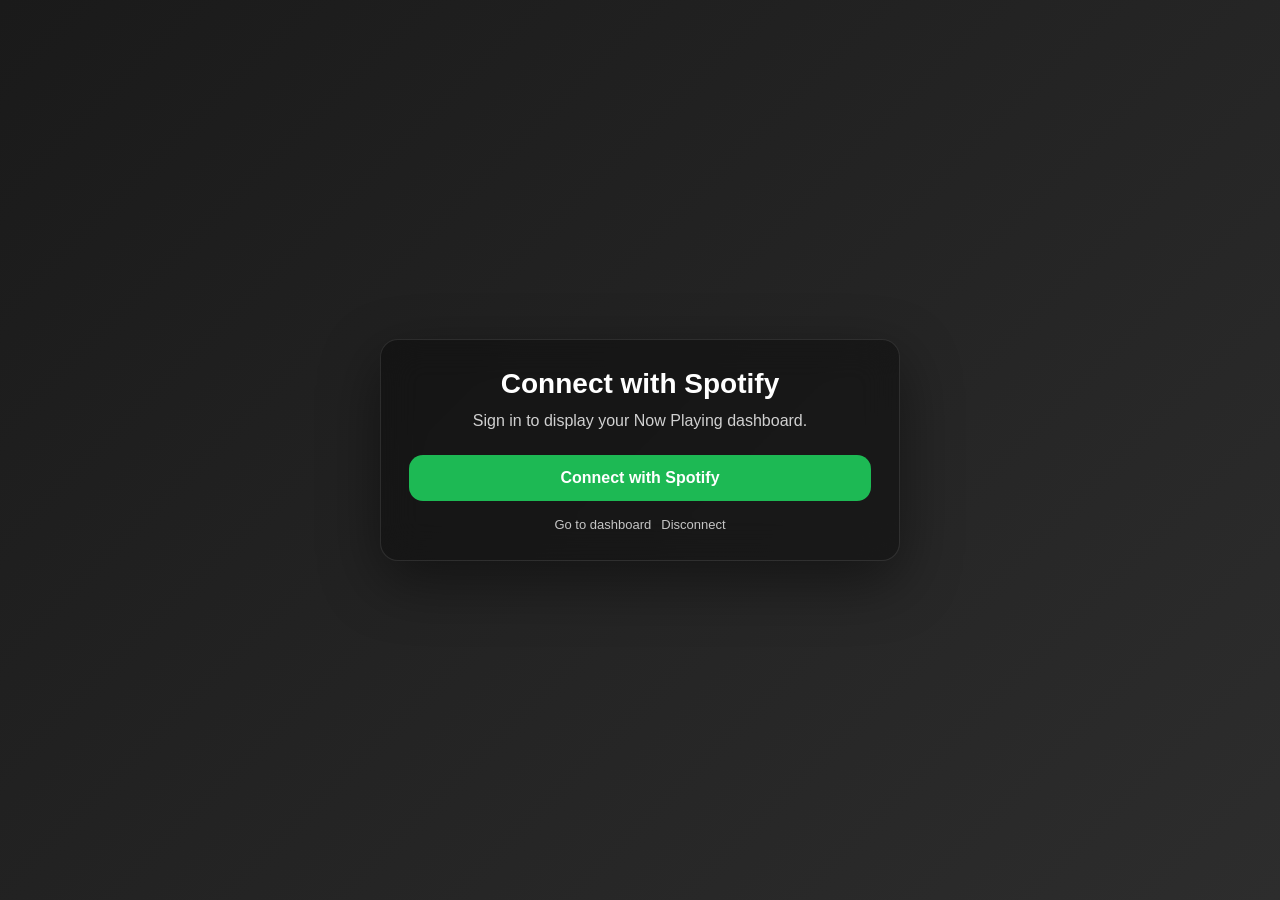
<file: public/connect.html>
<!DOCTYPE html>
<html lang="en">
  <head>
    <meta charset="UTF-8" />
    <meta name="viewport" content="width=device-width, initial-scale=1.0" />
    <title>Connect Spotify · TPS-L2</title>
    <link rel="stylesheet" href="style.css" />
    <style>
      /* Override only what we need for centering */
      body {
        display: flex;
        align-items: center;
        justify-content: center;
      }

      .connect-card {
        width: min(520px, calc(100vw - 32px));
        padding: 28px;
        border-radius: 18px;
        backdrop-filter: blur(18px);
        background: rgba(0, 0, 0, 0.35);
        border: 1px solid rgba(255, 255, 255, 0.10);
        box-shadow: 0 20px 60px rgba(0, 0, 0, 0.45);
        text-align: center;
        position: relative;
        z-index: 1; /* above background overlay */
      }

      .connect-title {
        font-size: 28px;
        font-weight: 700;
        margin: 0 0 10px;
      }

      .connect-subtitle {
        opacity: 0.8;
        margin: 0 0 22px;
        line-height: 1.4;
      }

      .connect-btn {
        display: inline-flex;
        align-items: center;
        justify-content: center;
        gap: 10px;
        width: 100%;
        padding: 14px 16px;
        border-radius: 14px;
        border: none;
        cursor: pointer;
        font-size: 16px;
        font-weight: 650;
        background: #1db954;
        color: white;
      }

      .connect-btn:hover {
        filter: brightness(1.03);
      }
      .connect-btn:active {
        transform: translateY(1px);
      }

      /* Link from a phone: for displays without a keyboard (the panel kiosk). */
      .qr {
        width: 200px;
        height: 200px;
        margin: 0 auto 14px;
        padding: 10px;
        border-radius: 14px;
        background: white;
      }

      .qr svg {
        display: block;
        width: 100%;
        height: 100%;
      }

      .qr-code {
        font-family: ui-monospace, "SF Mono", Menlo, monospace;
        font-weight: 700;
        letter-spacing: 0.08em;
      }

      .connect-or {
        margin: 18px 0;
        opacity: 0.6;
        font-size: 14px;
      }

      [hidden] {
        display: none !important;
      }

      .connect-links {
        margin-top: 16px;
        display: flex;
        gap: 10px;
        justify-content: center;
        flex-wrap: wrap;
      }

      .connect-links a {
        opacity: 0.75;
        text-decoration: none;
        font-size: 13px;
        color: inherit;
      }

      .connect-links a:hover {
        opacity: 1;
      }
    </style>
  </head>
  <body>
    <div id="background-overlay"></div>

    <div class="connect-card">
      <h1 class="connect-title">Connect with Spotify</h1>
      <p class="connect-subtitle">
        Sign in to display your Now Playing dashboard.
      </p>

      <div id="qr-block" hidden>
        <div class="qr" id="qr"></div>
        <p class="connect-subtitle">
          Scan with your phone to link this display, or go to
          <strong id="qr-url"></strong> and enter <span class="qr-code" id="qr-code"></span>
        </p>
        <div class="connect-or">or</div>
      </div>

      <button class="connect-btn" id="connect-btn">Connect with Spotify</button>

      <div class="connect-links">
        <a href="/" id="go-dashboard">Go to dashboard</a>
        <a href="#" id="logout-link">Disconnect</a>
      </div>
    </div>

    <script type="module">
      import qrcode from "https://esm.sh/qrcode-generator@1.4.4";

      const sleep = (ms) => new Promise((resolve) => setTimeout(resolve, ms));

      // Show a link code as a QR code and wait for a phone to log in with it; when the
      // code expires (or anything fails), start over with a fresh one. The first code is
      // checked every few seconds; later ones, on a display left waiting, every 15 s.
      let codesShown = 0;
      async function linkFromPhone() {
        try {
          const r = await fetch("/api/device/start", { method: "POST" });
          if (!r.ok) throw new Error(`start ${r.status}`);
          const link = await r.json();
          const qr = qrcode(0, "M");
          qr.addData(link.verification_uri);
          qr.make();
          document.getElementById("qr").innerHTML = qr.createSvgTag({ cellSize: 4, margin: 0, scalable: true });
          document.getElementById("qr-url").textContent = `${location.host}/link.html`;
          document.getElementById("qr-code").textContent = link.user_code;
          document.getElementById("qr-block").hidden = false;

          const interval = codesShown++ === 0 ? link.interval : Math.max(link.interval, 15);
          const deadline = Date.now() + link.expires_in * 1000;
          while (Date.now() < deadline) {
            await sleep(interval * 1000);
            const p = await fetch("/api/device/poll", {
              method: "POST",
              credentials: "include",
              headers: { "Content-Type": "application/json" },
              body: JSON.stringify({ device_code: link.device_code }),
            });
            if (p.status === 410) break;
            if (p.ok && (await p.json()).status === "linked") {
              window.location.href = "/";
              return;
            }
          }
        } catch {
          document.getElementById("qr-block").hidden = true;
          await sleep(10000);
        }
        linkFromPhone();
      }
      linkFromPhone();

      document.getElementById("connect-btn").addEventListener("click", () => {
        window.location.href = "/api/login";
      });

      document.getElementById("logout-link").addEventListener("click", async (e) => {
        e.preventDefault();
        try {
          await fetch("/api/logout", { method: "POST", credentials: "include" });
        } catch {}
      });
    </script>
  </body>
</html>
</file>
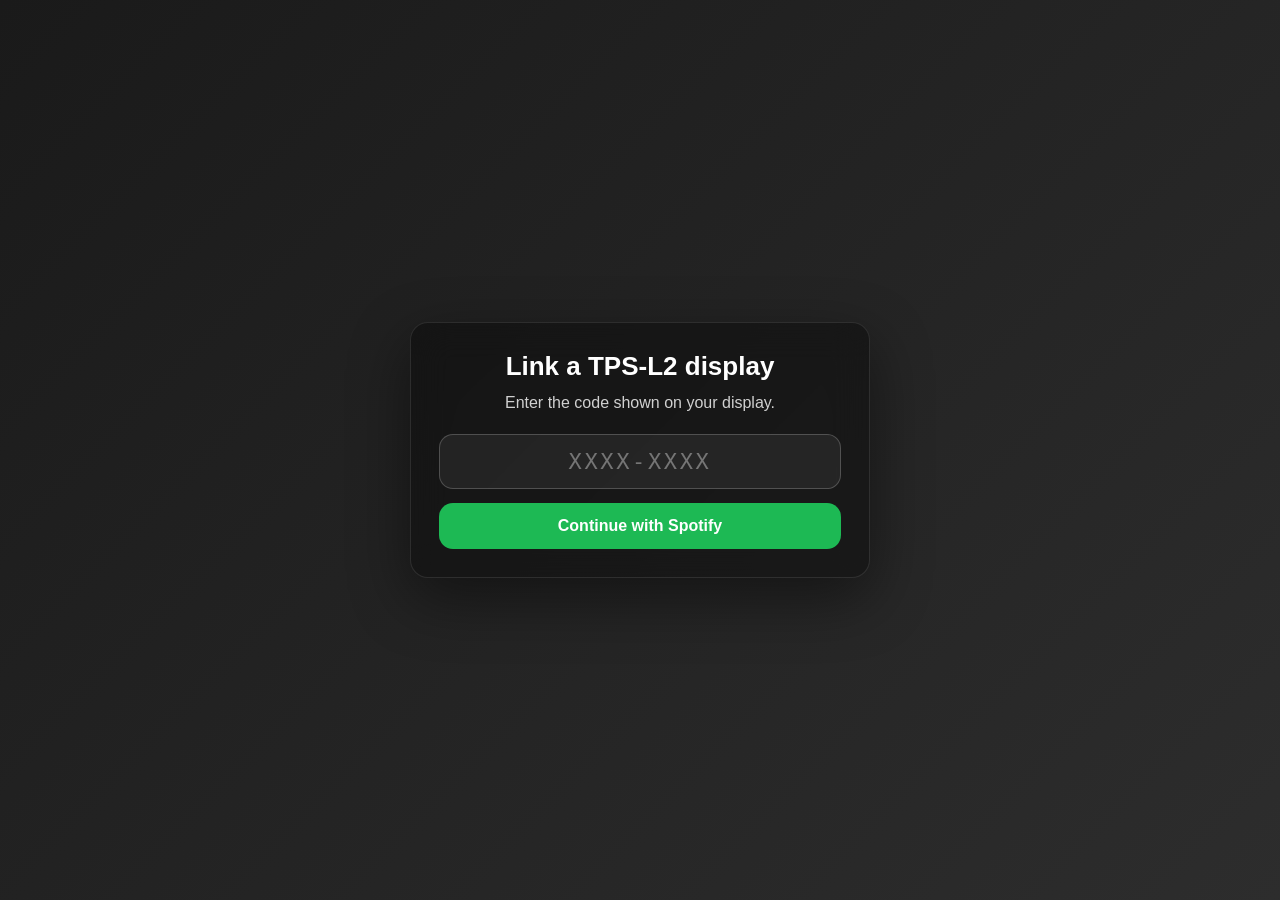
<file: public/link.html>
<!DOCTYPE html>
<html lang="en">
  <head>
    <meta charset="UTF-8" />
    <meta name="viewport" content="width=device-width, initial-scale=1.0" />
    <title>Link a display · TPS-L2</title>
    <link rel="stylesheet" href="style.css" />
    <style>
      body {
        display: flex;
        align-items: center;
        justify-content: center;
      }

      .connect-card {
        width: min(460px, calc(100vw - 32px));
        padding: 28px;
        border-radius: 18px;
        backdrop-filter: blur(18px);
        background: rgba(0, 0, 0, 0.35);
        border: 1px solid rgba(255, 255, 255, 0.10);
        box-shadow: 0 20px 60px rgba(0, 0, 0, 0.45);
        text-align: center;
        position: relative;
        z-index: 1;
      }

      .connect-title {
        font-size: 26px;
        font-weight: 700;
        margin: 0 0 10px;
      }

      .connect-subtitle {
        opacity: 0.8;
        margin: 0 0 20px;
        line-height: 1.4;
      }

      .link-code {
        font-family: ui-monospace, "SF Mono", Menlo, monospace;
        font-size: 34px;
        font-weight: 700;
        letter-spacing: 0.12em;
        margin: 0 0 20px;
      }

      .link-input {
        width: 100%;
        box-sizing: border-box;
        padding: 14px 16px;
        margin-bottom: 14px;
        border-radius: 14px;
        border: 1px solid rgba(255, 255, 255, 0.2);
        background: rgba(255, 255, 255, 0.06);
        color: inherit;
        font-family: ui-monospace, "SF Mono", Menlo, monospace;
        font-size: 22px;
        text-align: center;
        letter-spacing: 0.12em;
        text-transform: uppercase;
      }

      .connect-btn {
        display: inline-flex;
        align-items: center;
        justify-content: center;
        width: 100%;
        padding: 14px 16px;
        border-radius: 14px;
        border: none;
        cursor: pointer;
        font-size: 16px;
        font-weight: 650;
        background: #1db954;
        color: white;
      }

      .connect-btn:hover {
        filter: brightness(1.03);
      }

      .link-error {
        color: #ff8a80;
        margin: 0 0 16px;
      }

      [hidden] {
        display: none !important;
      }
    </style>
  </head>
  <body>
    <div id="background-overlay"></div>

    <div class="connect-card">
      <!-- Arrived from the QR code: confirm it's the code on your screen. -->
      <section id="confirm" hidden>
        <h1 class="connect-title">Link a TPS-L2 display</h1>
        <p class="connect-subtitle">Only continue if this code is showing on your display.</p>
        <p class="link-code" id="confirm-code"></p>
        <button class="connect-btn" id="confirm-btn">Continue with Spotify</button>
      </section>

      <!-- No code, or it expired: type the code shown on the display. -->
      <section id="enter" hidden>
        <h1 class="connect-title">Link a TPS-L2 display</h1>
        <p class="link-error" id="enter-error" hidden>That code has expired. The display shows a new one.</p>
        <p class="connect-subtitle">Enter the code shown on your display.</p>
        <form id="enter-form">
          <input class="link-input" id="enter-code" autocomplete="off" autocapitalize="characters"
                 spellcheck="false" maxlength="9" placeholder="XXXX-XXXX" />
          <button class="connect-btn" type="submit">Continue with Spotify</button>
        </form>
      </section>

      <section id="done" hidden>
        <h1 class="connect-title">Display linked</h1>
        <p class="connect-subtitle">Your display will show what's playing in a few seconds. You can close this page.</p>
      </section>
    </div>

    <script type="module">
      const params = new URLSearchParams(location.search);
      const show = (id) => (document.getElementById(id).hidden = false);
      const login = (code) => (location.href = "/api/login?link=" + encodeURIComponent(code));

      if (params.get("done")) {
        show("done");
      } else if (params.get("code") && !params.get("error")) {
        document.getElementById("confirm-code").textContent = params.get("code");
        document.getElementById("confirm-btn").addEventListener("click", () => login(params.get("code")));
        show("confirm");
      } else {
        if (params.get("error")) show("enter-error");
        document.getElementById("enter-form").addEventListener("submit", (e) => {
          e.preventDefault();
          const code = document.getElementById("enter-code").value.trim();
          if (code) login(code);
        });
        show("enter");
      }
    </script>
  </body>
</html>
</file>
<file: public/style.css>
* {
  margin: 0;
  padding: 0;
  box-sizing: border-box;
}

body {
  font-family: "Circular", -apple-system, BlinkMacSystemFont, "Segoe UI",
    "Roboto", sans-serif;
  background: linear-gradient(135deg, #1a1a1a 0%, #2d2d2d 100%);
  color: white;
  overflow: hidden;
  height: 100vh;
  width: 100vw;
  position: relative;
}

#background-overlay {
  position: fixed;
  top: -50%;
  left: -50%;
  width: 200%;
  height: 200%;
  background-size: cover;
  background-position: center;
  filter: blur(100px) brightness(0.8) saturate(3);
  transform: scale(1.2);
  z-index: 0;
  transition: all 1s ease-in-out;
  opacity: 0.8;
}

.container {
  display: flex;
  flex-direction: column;
  align-items: center;
  justify-content: space-evenly;
  height: 100vh;
  padding: 3rem 2rem;
  position: relative;
  z-index: 1;
  max-width: 600px;
  margin: 0 auto;
}

.container > * {
  transition: opacity 220ms ease;
}

.container.track-fade-out > * {
  opacity: 0;
}

.container.track-fade-in > * {
  opacity: 1;
}

.album-art-container {
  width: 90%;
  max-width: 450px;
  aspect-ratio: 1;
  border-radius: 16px;
  overflow: hidden;
  box-shadow: 0 30px 80px rgba(0, 0, 0, 0.7),
    0 0 1px rgba(255, 255, 255, 0.1) inset;
  transition: all 0.4s cubic-bezier(0.4, 0, 0.2, 1);
  position: relative;
}

.album-art-container::before {
  content: "";
  position: absolute;
  inset: 0;
  background: linear-gradient(
    135deg,
    rgba(255, 255, 255, 0.1) 0%,
    transparent 50%
  );
  pointer-events: none;
  z-index: 1;
}

.album-art-container:hover {
  transform: scale(1.03);
  box-shadow: 0 35px 90px rgba(0, 0, 0, 0.8),
    0 0 1px rgba(255, 255, 255, 0.2) inset;
}

#album-art {
  width: 100%;
  height: 100%;
  object-fit: cover;
  display: block;
  background: #282828 url("fallback.png") center/cover no-repeat;
}

.track-info {
  text-align: center;
  width: 90%;
  max-width: 500px;
  padding: 0 1rem;
}

#track-name {
  font-size: clamp(1.8rem, 5vw, 2.8rem);
  font-weight: 700;
  margin-bottom: 0.8rem;
  text-shadow: 0 4px 20px rgba(0, 0, 0, 0.8);
  line-height: 1.2;
  letter-spacing: -0.02em;
  overflow: hidden;
  text-overflow: ellipsis;
  display: -webkit-box;
  -webkit-line-clamp: 2;
  line-clamp: 2;
  -webkit-box-orient: vertical;
}

#artist-name {
  font-size: clamp(1.1rem, 3vw, 1.5rem);
  font-weight: 500;
  color: rgba(255, 255, 255, 0.85);
  text-shadow: 0 2px 15px rgba(0, 0, 0, 0.8);
  letter-spacing: -0.01em;
  overflow: hidden;
  text-overflow: ellipsis;
  white-space: nowrap;
}

/* ===== Lyrics box ===== */
.lyrics-container {
  width: 90%;
  max-width: 520px;
  max-height: clamp(80px, 14vh, 220px);
  overflow-y: auto;
  background: rgba(0, 0, 0, 0.25);
  backdrop-filter: blur(20px) saturate(180%);
  border-radius: 12px;
  padding: 1.2rem 1.5rem;
  border: 1px solid rgba(255, 255, 255, 0.05);
  box-shadow: 0 8px 32px rgba(0, 0, 0, 0.3);
  contain: content;
}

/* portrait override */
@media (orientation: portrait) {
  .container {
    padding: 2rem 1.5rem;
    justify-content: space-evenly;
  }
  .album-art-container {
    max-width: 380px;
  }
  #track-name {
    font-size: clamp(1.5rem, 4vw, 2.2rem);
  }
  #artist-name {
    font-size: clamp(1rem, 2.5vw, 1.3rem);
  }

  .lyrics-container {
    max-height: clamp(70px, 15vh, 180px) !important; /* smaller in portrait */
    padding: 0.8rem 1rem;
    contain: content;
  }
  #lyrics-content,
  .lyrics-content {
    font-size: 0.9rem;
    line-height: 1.5;
  }

  .controls {
    gap: 1.5rem;
  }
  .control-btn {
    width: 52px;
    height: 52px;
  }
  .play-btn {
    width: 66px;
    height: 66px;
  }
}

/* support either id or class for your container */
#lyrics-content,
.lyrics-content {
  font-size: 1rem;
  line-height: 1.7;
  color: rgba(255, 255, 255, 0.85);
  text-align: center;
  white-space: pre-line;
  font-weight: 400;
}

/* Each lyric line (when using synced LRC) */
#lyrics-content .lyric-line,
.lyrics-content .lyric-line {
  opacity: 0.65;
  transition: opacity 150ms ease, transform 150ms ease;
  will-change: opacity, transform;
  white-space: pre-wrap; /* keep manual line breaks */
}

/* Active (current) line */
#lyrics-content .lyric-line.active,
.lyrics-content .lyric-line.active {
  opacity: 1;
  font-weight: 600;
  transform: scale(1.02);
}

.lyrics-container::-webkit-scrollbar {
  width: 8px;
}
.lyrics-container::-webkit-scrollbar-track {
  background: rgba(255, 255, 255, 0.05);
  border-radius: 4px;
}
.lyrics-container::-webkit-scrollbar-thumb {
  background: rgba(255, 255, 255, 0.2);
  border-radius: 4px;
  transition: background 0.2s;
}
.lyrics-container::-webkit-scrollbar-thumb:hover {
  background: rgba(255, 255, 255, 0.3);
}

/* ===== Progress ===== */
.progress-section {
  display: flex;
  align-items: center;
  gap: 1rem;
  width: 90%;
  max-width: 500px;
  isolation: isolate; /* isolate from blurred backdrop */
}

.progress-section span {
  font-size: 0.8rem;
  color: rgba(255, 255, 255, 0.6);
  min-width: 45px;
  font-weight: 500;
  font-variant-numeric: tabular-nums;
}

.progress-bar {
  flex: 1;
  height: 5px;
  /* OPAQUE backplate to prevent background bleed/AA shimmer */
  background: #1b1f1d;
  border-radius: 8px;
  overflow: hidden;
  cursor: pointer;
  position: relative;
  transition: height 0.2s;
}
.progress-bar:hover {
  height: 7px;
}

.progress-fill {
  position: absolute;
  inset: 0; /* cover the bar; no layout changes */
  width: 100%; /* fixed size; we scale via transform */
  height: 100%;
  background: linear-gradient(90deg, #1db954 0%, #1ed760 100%);
  border-radius: inherit;
  transform-origin: left center;
  transform: scaleX(0.0001); /* tiny epsilon avoids 0→draw toggles */
  will-change: transform;
  backface-visibility: hidden;
  contain: paint; /* isolate painting to this layer */
  box-shadow: none; /* shadows cause extra repaints */
}

/* ===== Controls ===== */
.controls {
  display: flex;
  gap: 2rem;
  align-items: center;
  margin: 0.5rem 0;
}

.control-btn {
  background: rgba(255, 255, 255, 0.08);
  border: 1px solid rgba(255, 255, 255, 0.1);
  color: white;
  width: 56px;
  height: 56px;
  border-radius: 50%;
  cursor: pointer;
  display: flex;
  align-items: center;
  justify-content: center;
  transition: all 0.3s cubic-bezier(0.4, 0, 0.2, 1);
  backdrop-filter: blur(10px);
  box-shadow: 0 4px 15px rgba(0, 0, 0, 0.2);
}

.control-btn:hover {
  background: rgba(255, 255, 255, 0.15);
  transform: scale(1.08);
  box-shadow: 0 6px 20px rgba(0, 0, 0, 0.3);
  border-color: rgba(255, 255, 255, 0.2);
}
.control-btn:active {
  transform: scale(0.98);
}

.play-btn {
  width: 70px;
  height: 70px;
  background: linear-gradient(135deg, #1db954 0%, #1ed760 100%);
  border: none;
  box-shadow: 0 8px 25px rgba(29, 185, 84, 0.4);
}
.play-btn:hover {
  background: linear-gradient(135deg, #1ed760 0%, #1fdf64 100%);
  box-shadow: 0 10px 30px rgba(29, 185, 84, 0.5);
  transform: scale(1.1);
}

/* Fix NEXT icon if you reused the "previous" glyph:
   This flips the SVG horizontally so it points ▶|  */
#next-btn svg {
  transform: scaleX(-1);
  transform-origin: 50% 50%;
}

/* (Optional) ensure previous stays normal */
#prev-btn svg {
  transform: none;
}

/* ===== Volume ===== */
.volume-section {
  display: flex;
  align-items: center;
  gap: 1rem;
  width: 90%;
  max-width: 350px;
  padding: 0.8rem 1.2rem;
  background: rgba(0, 0, 0, 0.2);
  backdrop-filter: blur(15px);
  border-radius: 30px;
  border: 1px solid rgba(255, 255, 255, 0.05);
}

.volume-section svg {
  opacity: 0.7;
  transition: opacity 0.2s;
}
.volume-section:hover svg {
  opacity: 1;
}

#volume-slider {
  flex: 1;
  height: 5px;
  -webkit-appearance: none;
  appearance: none;
  background: rgba(255, 255, 255, 0.2);
  border-radius: 5px;
  outline: none;
}
#volume-slider::-webkit-slider-thumb {
  -webkit-appearance: none;
  appearance: none;
  width: 14px;
  height: 14px;
  background: white;
  border-radius: 50%;
  cursor: pointer;
  transition: all 0.2s;
  box-shadow: 0 2px 8px rgba(0, 0, 0, 0.3);
}
#volume-slider::-webkit-slider-thumb:hover {
  transform: scale(1.3);
  box-shadow: 0 2px 12px rgba(0, 0, 0, 0.4);
}
#volume-slider::-moz-range-thumb {
  width: 14px;
  height: 14px;
  background: white;
  border-radius: 50%;
  cursor: pointer;
  border: none;
  box-shadow: 0 2px 8px rgba(0, 0, 0, 0.3);
}

#volume-value {
  font-size: 0.85rem;
  color: rgba(255, 255, 255, 0.7);
  min-width: 45px;
  font-weight: 500;
  text-align: right;
  font-variant-numeric: tabular-nums;
}

/* ===== Device badge & auth ===== */
.device-info {
  display: flex;
  align-items: center;
  gap: 0.6rem;
  font-size: 0.85rem;
  color: rgba(255, 255, 255, 0.5);
  background: rgba(0, 0, 0, 0.25);
  padding: 0.6rem 1.2rem;
  border-radius: 25px;
  backdrop-filter: blur(10px);
  border: 1px solid rgba(255, 255, 255, 0.05);
  font-weight: 500;
}
.device-info svg {
  opacity: 0.6;
}

/* ===== Responsive ===== */
@media (orientation: portrait) {
  .container {
    padding: 2rem 1.5rem;
    justify-content: space-evenly;
  }
  .album-art-container {
    max-width: 380px;
  }
  #track-name {
    font-size: clamp(1.5rem, 4vw, 2.2rem);
  }
  #artist-name {
    font-size: clamp(1rem, 2.5vw, 1.3rem);
  }
  .lyrics-container {
    max-height: 56vh;
  } /* taller on vertical screens */
  .controls {
    gap: 1.5rem;
  }
  .control-btn {
    width: 52px;
    height: 52px;
  }
  .play-btn {
    width: 66px;
    height: 66px;
  }
}

@media (orientation: landscape) and (max-height: 700px) {
  .container {
    padding: 1.5rem 2rem;
    justify-content: space-around;
  }
  .album-art-container {
    max-width: 280px;
  }
  #track-name {
    font-size: 1.5rem;
    margin-bottom: 0.5rem;
  }
  #artist-name {
    font-size: 1.1rem;
  }
  .lyrics-container {
    max-height: 32vh;
    padding: 0.8rem 1rem;
  }
  .controls {
    gap: 1.2rem;
    margin: 0.3rem 0;
  }
  .control-btn {
    width: 48px;
    height: 48px;
  }
  .play-btn {
    width: 60px;
    height: 60px;
  }
  .volume-section {
    padding: 0.6rem 1rem;
  }
}

@media (max-width: 480px) {
  .container {
    padding: 1.5rem 1rem;
  }
  .album-art-container {
    max-width: 320px;
  }
  #track-name {
    font-size: 1.6rem;
  }
  #artist-name {
    font-size: 1.1rem;
  }
  .controls {
    gap: 1.3rem;
  }
}

/* Loading animation */
@keyframes pulse {
  0%,
  100% {
    opacity: 1;
  }
  50% {
    opacity: 0.5;
  }
}
.album-art-container:empty::after {
  content: "";
  display: block;
  width: 100%;
  height: 100%;
  background: linear-gradient(135deg, #2a2a2a 0%, #1a1a1a 100%);
  animation: pulse 2s infinite;
}
</file>
